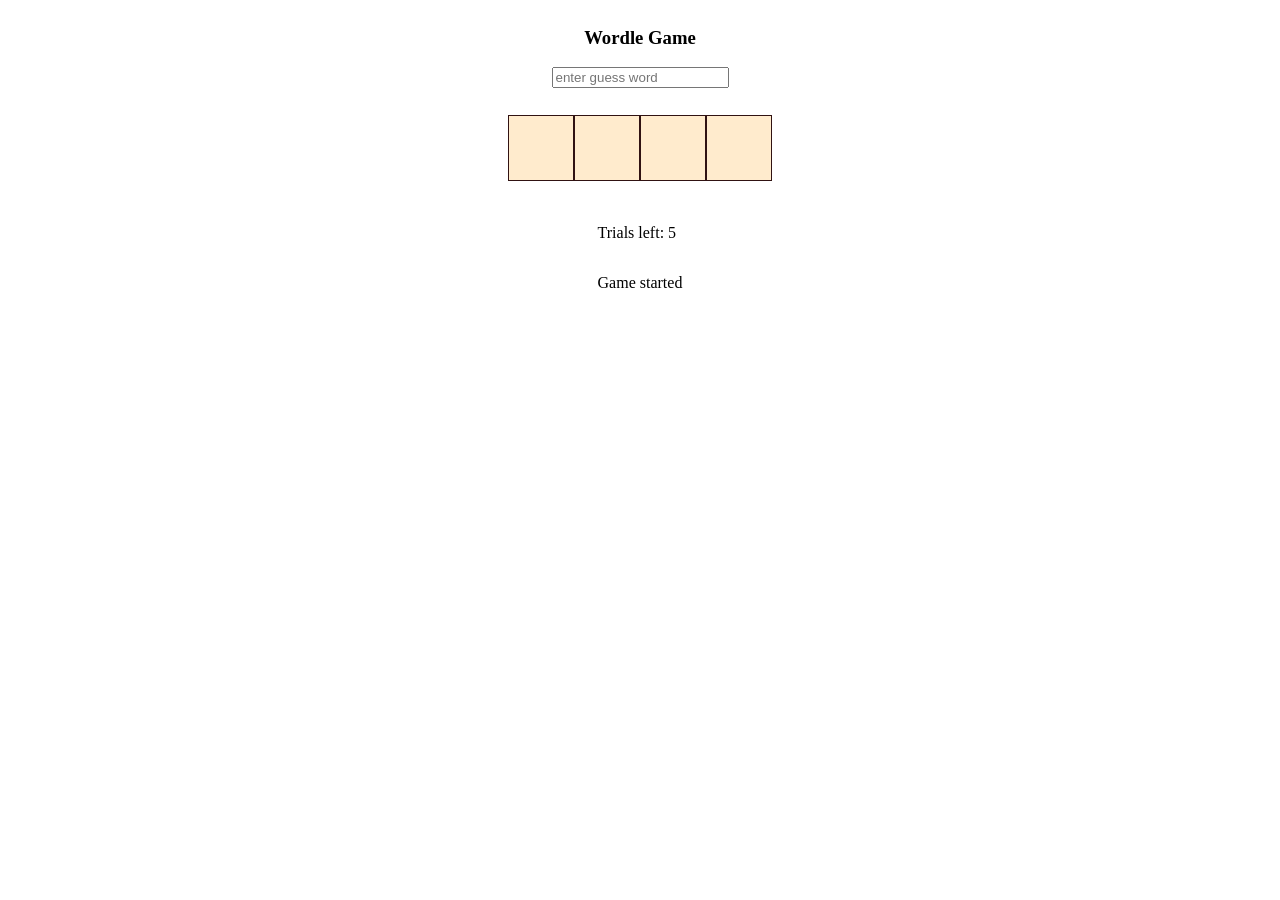
<file: HW-16/index.html>
<!DOCTYPE html>
<html lang="en">
<head>
    <meta charset="UTF-8">
    <meta http-equiv="X-UA-Compatible" content="IE=edge">
    <meta name="viewport" content="width=device-width, initial-scale=1.0">
    <title>Wordle</title>
    <link rel="stylesheet" href="styles/wordle.css">
</head>
<body>
    <header>
        <h3 class="logo">Wordle Game</h3>
    </header>

    <input class="guess-input" type="text" onchange="onChange()" placeholder="enter guess word">

     <section class="guess-letters">

     </section>
     <section class="game-status">
     <p class="trials-remainder"></p>
     <p class="game-result"></p>
     <button class="play-again" onclick="startGame()" onmouseenter="makeBodyGreen()" onmouseleave="makeBodyRed()" >Play again</button>
    </section>
    <script src="src/wordle.js"></script>

</body>
</html>
</file>
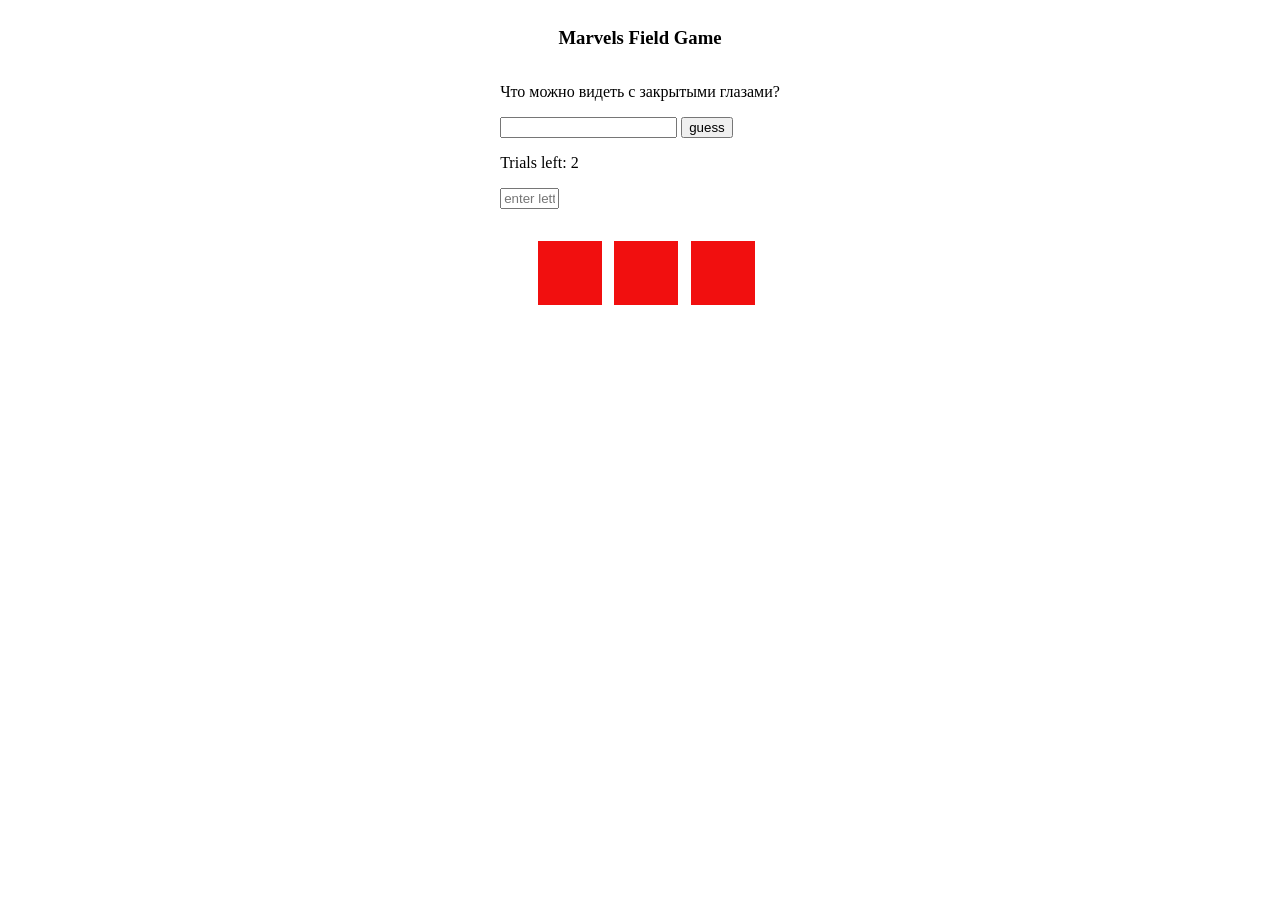
<file: HW-17/index.html>
<!DOCTYPE html>
<html lang="en">
<head>
    <meta charset="UTF-8">
    <meta http-equiv="X-UA-Compatible" content="IE=edge">
    <meta name="viewport" content="width=device-width, initial-scale=1.0">
    <title>marvels-field</title>
    <link rel="stylesheet" href="styles/marvels.css">
</head>
<body>
    <header>
        <h3 class="logo">Marvels Field Game</h3>
    </header>

    <section class="field">
        <p id="question"></p>
        <input type="text" onchange="checkWord()" id="word-input">
        <button id="guess-button" onclick="takeChance()">guess</button>
        
        <p id="letters-remained">Trials left will appear here...</p>

        <input type="text" minlength="1" maxlength="1" onchange="processLetter()" id="letter-input" placeholder="enter letter">
    </section>

    <p></p>
    <section class="letters">
    </section>

    <section class="result">
        <p id="result-message"></p>
        <button onclick="startGame()" id="play-again">play again</button>
    </section>
    <script src="src/marvels.js"></script>
</body>
</html>
</file>
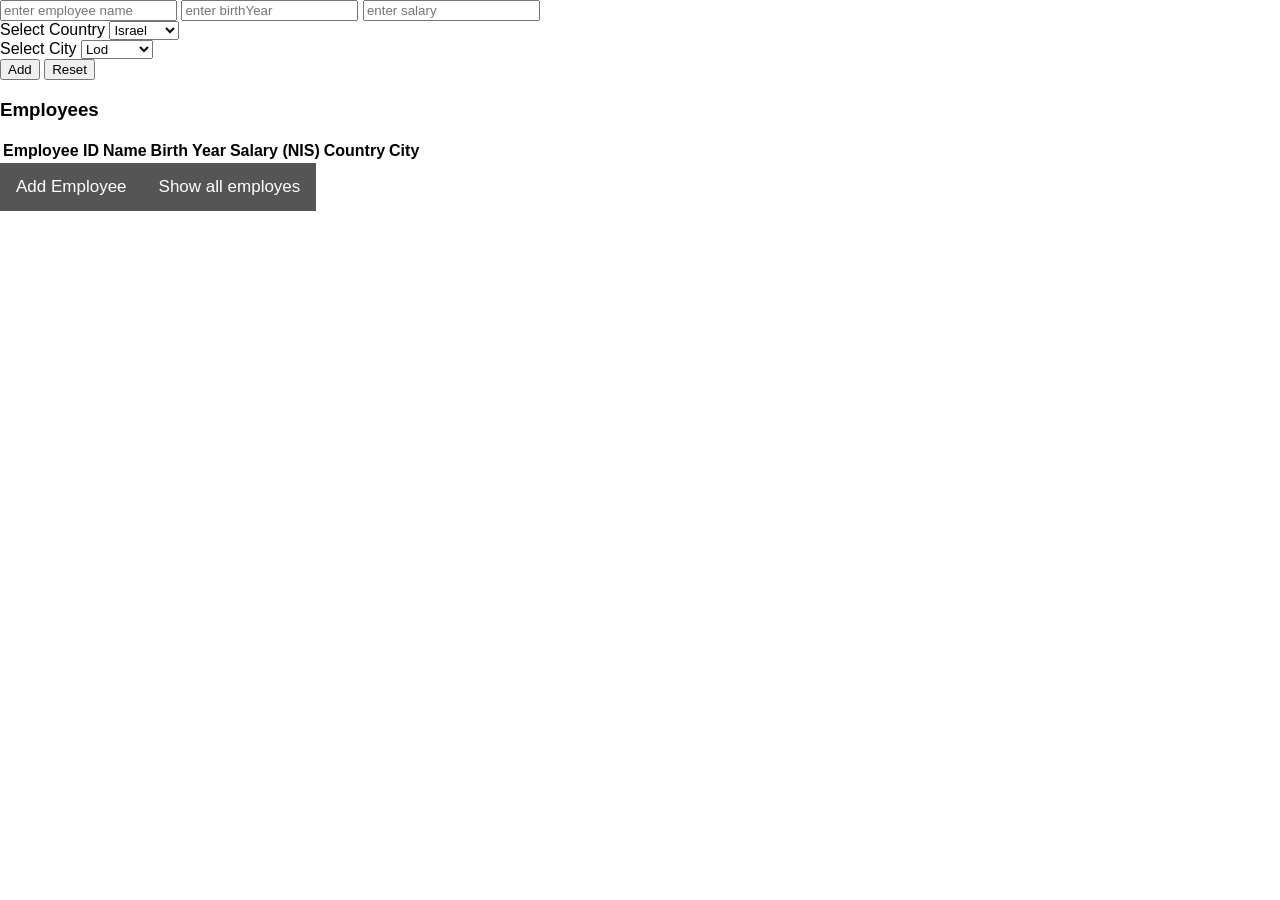
<file: HW-23/index.html>
<!DOCTYPE html>
<html lang="en">

<head>
    <meta charset="UTF-8">
    <meta http-equiv="X-UA-Compatible" content="IE=edge">
    <meta name="viewport" content="width=device-width, initial-scale=1.0">
    <title>Company HW-23</title>
    <link rel="stylesheet" href="styles/employees.css">
</head>

<body>

    <section class="sheets" id="all-sheets-sections">
    </section>
    

    <!--<section class="form-sec" id="form-section">
        
    </section>
    <section class="table-sec" id="table-section">
        
    </section>

-->
    <script src="src/main.js" type="module"></script>

</body>

</html>
</file>
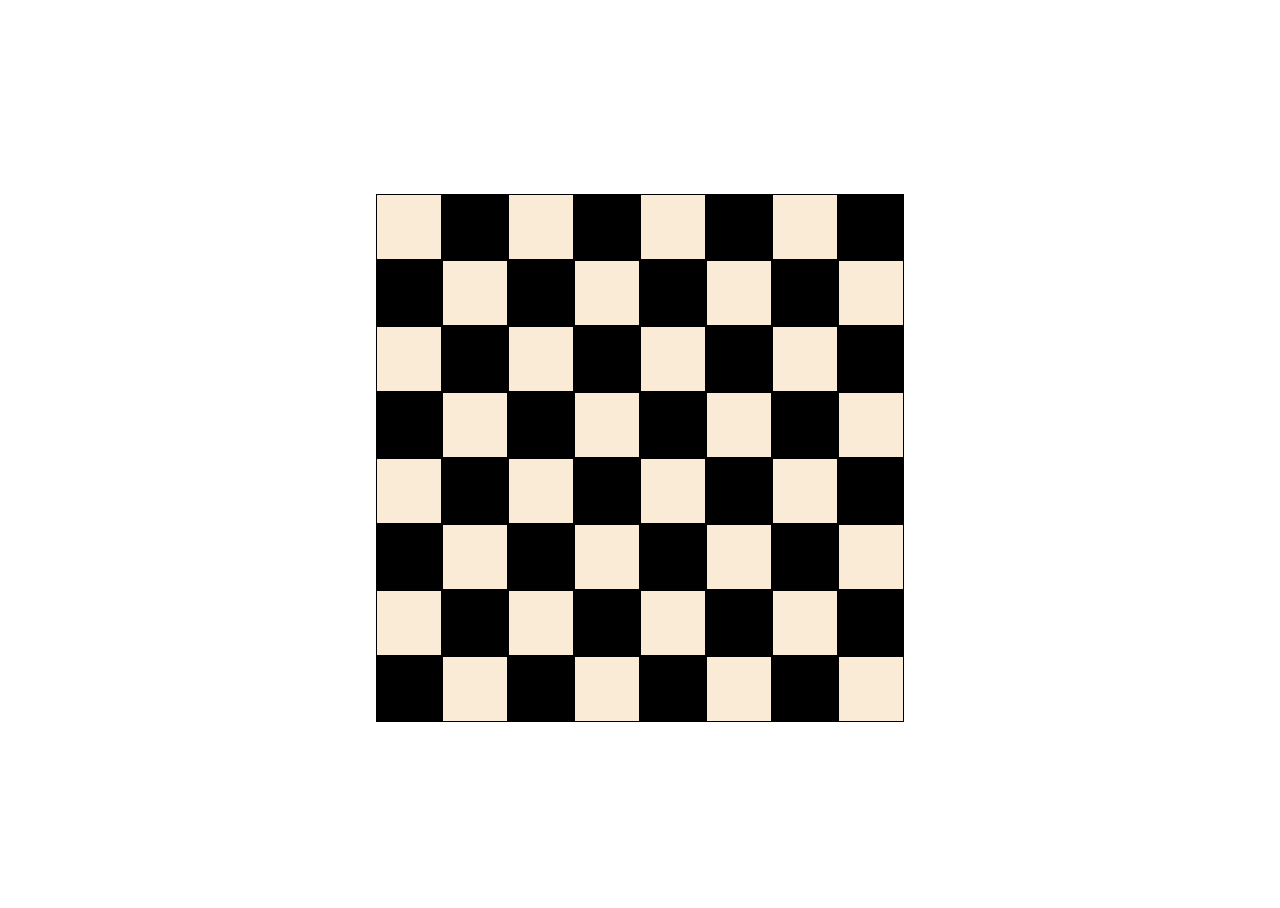
<file: HW-4/index.html>
<!DOCTYPE html>
<html lang="en">
<head>
    <meta charset="UTF-8">
    <link rel="stylesheet" href="styles/chess.css">
    <title>Chess Board</title>
</head>
<body>
    <main class="board-class">
    <section class="row-class">
        <div class="cell-class"> </div>
        <div class="cellBlack-class"> </div>
        <div class="cell-class"> </div>
        <div class="cellBlack-class"> </div>
        <div class="cell-class"> </div>
        <div class="cellBlack-class"> </div>
        <div class="cell-class"> </div>
        <div class="cellBlack-class"> </div>
    </section>
    <section class="rowEven-class">
        <div class="cell-class"> </div>
        <div class="cellBlack-class"> </div>
        <div class="cell-class"> </div>
        <div class="cellBlack-class"> </div>
        <div class="cell-class"> </div>
        <div class="cellBlack-class"> </div>
        <div class="cell-class"> </div>
        <div class="cellBlack-class"> </div>
    </section>
    <section class="row-class">
        <div class="cell-class"> </div>
        <div class="cellBlack-class"> </div>
        <div class="cell-class"> </div>
        <div class="cellBlack-class"> </div>
        <div class="cell-class"> </div>
        <div class="cellBlack-class"> </div>
        <div class="cell-class"> </div>
        <div class="cellBlack-class"> </div>
    </section>
    <section class="rowEven-class">
        <div class="cell-class"> </div>
        <div class="cellBlack-class"> </div>
        <div class="cell-class"> </div>
        <div class="cellBlack-class"> </div>
        <div class="cell-class"> </div>
        <div class="cellBlack-class"> </div>
        <div class="cell-class"> </div>
        <div class="cellBlack-class"> </div>
    </section>
    <section class="row-class">
        <div class="cell-class"> </div>
        <div class="cellBlack-class"> </div>
        <div class="cell-class"> </div>
        <div class="cellBlack-class"> </div>
        <div class="cell-class"> </div>
        <div class="cellBlack-class"> </div>
        <div class="cell-class"> </div>
        <div class="cellBlack-class"> </div>
    </section>
    <section class="rowEven-class">
        <div class="cell-class"> </div>
        <div class="cellBlack-class"> </div>
        <div class="cell-class"> </div>
        <div class="cellBlack-class"> </div>
        <div class="cell-class"> </div>
        <div class="cellBlack-class"> </div>
        <div class="cell-class"> </div>
        <div class="cellBlack-class"> </div>
    </section>
    <section class="row-class">
        <div class="cell-class"> </div>
        <div class="cellBlack-class"> </div>
        <div class="cell-class"> </div>
        <div class="cellBlack-class"> </div>
        <div class="cell-class"> </div>
        <div class="cellBlack-class"> </div>
        <div class="cell-class"> </div>
        <div class="cellBlack-class"> </div>
    </section>
    <section class="rowEven-class">
        <div class="cell-class"> </div>
        <div class="cellBlack-class"> </div>
        <div class="cell-class"> </div>
        <div class="cellBlack-class"> </div>
        <div class="cell-class"> </div>
        <div class="cellBlack-class"> </div>
        <div class="cell-class"> </div>
        <div class="cellBlack-class"> </div>
    </section>
</main>
</body>
</html>
</file>
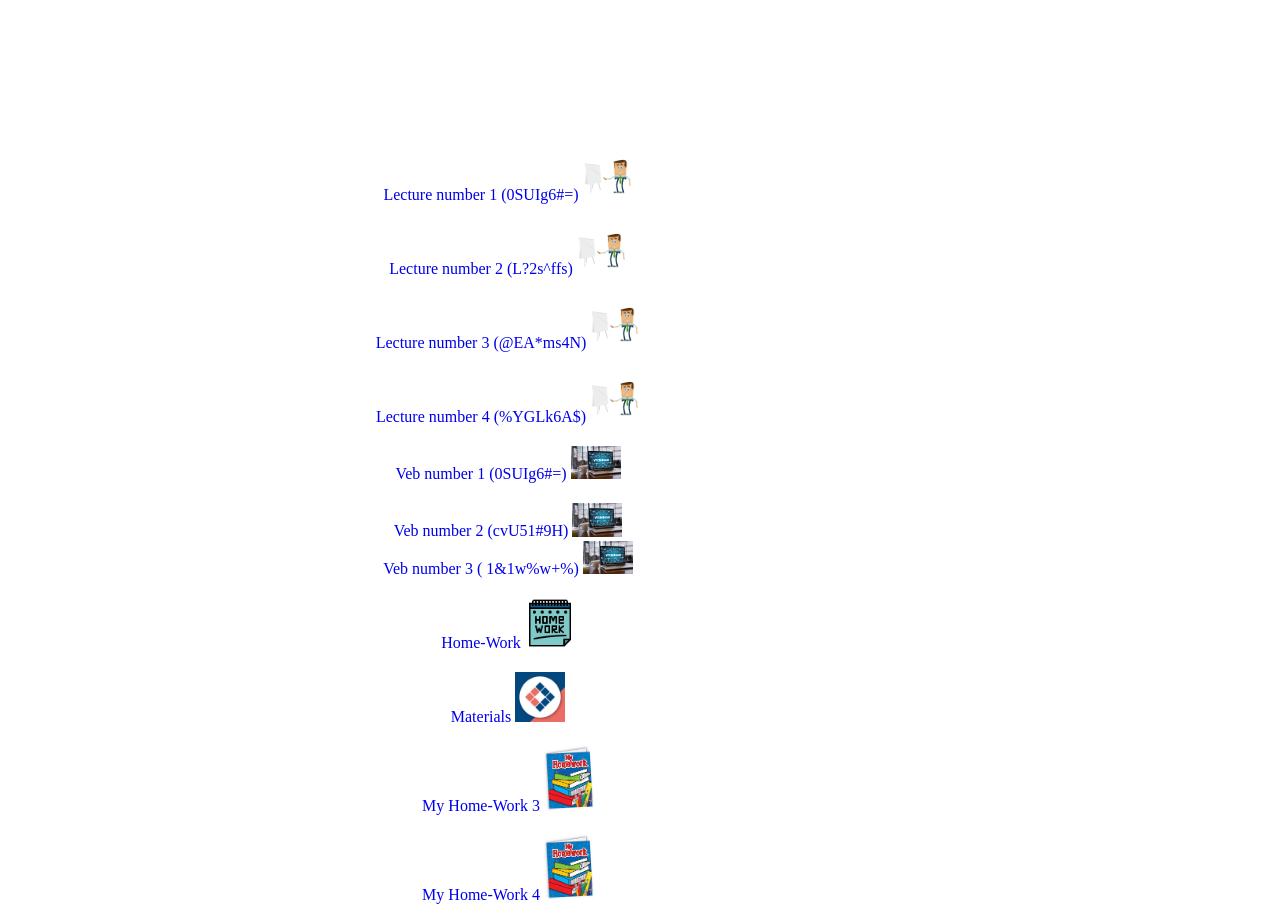
<file: HW-3/home-3.html>
<!DOCTYPE html>
<html lang="en">
<head>
    <meta charset="UTF-8">
    <meta http-equiv="X-UA-Compatible" content="IE=edge">
    <meta name="viewport" content="width=device-width, initial-scale=1.0">
    <title>Tel-Ran</title>
</head>
<body>
   <label style="text-align: center; display: block; width:100px; 
    margin-top: 150px; 
    ">
    <a
    href="https://us06web.zoom.us/rec/share/-7__cloFEJJjygwIaqefGGmj8Vg3m93nWtq_YuAflYL7DroQcy2JglltqzVk4SL3.UizMHvNyfEaIhqfU"style="text-align: center; display: block; width:1000px; 
    margin-top: 20px; text-decoration:none; " >Lecture number 1 (0SUIg6#=) 
       
      <img style="width: 50px" src="./img/lecture_img.webp"> 
   </a>
  
   <!--<label style="text-align: center; display: block; width:100px; 
   margin-top: 150px; 
   ">-->
   <a
     href="Link to today's lecture here https://us06web.zoom.us/rec/share/k2TLj-uF6MeyeAcCsrKuybQnFDpSYuD5XjMc5aSjgfDlhoCB67zWS15-WnlwfY09.6B8FPL5WCFBI_x3Y"style="text-align: center; display: block; width:1000px; 
     margin-top: 20px; text-decoration:none; " >Lecture number 2 (L?2s^ffs) 
        
        <img style="width: 50px" src="./img/lecture_img.webp">
    </a>
    <a
     href="https://us06web.zoom.us/rec/share/r2cEkD5-gdTyEO4Fjw3qaWo-hpIYeV9xUywOvZDoQ8wJDYzZ8y1F73nooLA2lSGn.8ecTrgSRRaAhUfWV"style="text-align: center; display: block; width:1000px; 
     margin-top: 20px; text-decoration:none; " >Lecture number 3 (@EA*ms4N) 
        
        <img style="width: 50px" src="./img/lecture_img.webp">
    </a>
    <a
    href="https://us06web.zoom.us/rec/share/vOyzAIGR6vsuHd5oU9OI9vadbiKdhMEPQHITDR9Rc_pPb1-NVcdvgiZ9Kd1KQrtv.bB4JE82_pdfuYtyv"style="text-align: center; display: block; width:1000px; 
    margin-top: 20px; text-decoration:none; " >Lecture number 4 (%YGLk6A$) 
       
       <img style="width: 50px" src="./img/lecture_img.webp">
    </a>
    <a
    href="https://us06web.zoom.us/rec/share/-7__cloFEJJjygwIaqefGGmj8Vg3m93nWtq_YuAflYL7DroQcy2JglltqzVk4SL3.UizMHvNyfEaIhqfU " style="text-align: center; display: block; width:1000px; 
    margin-top: 20px; text-decoration:none;">Veb number 1 (0SUIg6#=) 
   
   <img style="width: 50px" src="./img/Webinar_img.jpg">
</a>
    <a
         href="https://us06web.zoom.us/rec/share/x_bsvzSsQusU2tBgNn1OU3ffZo4Y4QLGytGPBsB61FUM2yPdZG9ZhEw4CmLuX2vY.WWTdtbAsJmXtoFX3 " style="text-align: center; display: block; width:1000px; 
         margin-top: 20px; text-decoration:none;">Veb number 2 (cvU51#9H) 
        
        <img style="width: 50px" src="./img/Webinar_img.jpg">
    </a>
    <a
    href="https://us06web.zoom.us/rec/share/x_bsvzSsQusU2tBgNn1OU3ffZo4Y4QLGytGPBsB61FUM2yPdZG9ZhEw4CmLuX2vY.WWTdtbAsJmXtoFX3 " style="text-align: center; display: block; width:1000px; 
    margin-thttps://us06web.zoom.us/rec/share/Zo6DsU79FGQvW0IYOqV6Ejt3A3za1-vIyCKcffv1I_ci3r1YTwjD6lCZGtxI2Ak.17CbJU-uxV34-ywn op: 20px; text-decoration:none;">Veb number 3 ( 1&1w%w+%) 
   
   <img style="width: 50px" src="./img/Webinar_img.jpg">
</a>
    <a href="https://docs.google.com/document/d/1BmKOF02zi3wnVMWYb1iUYiDaD22X3_SIa82k92LxcQU/edit " style="text-align: center; display: block; width:1000px; 
    margin-top: 20px; text-decoration:none; " >Home-Work   
        
        <img style="width: 50px" src="./img/2113886.png">
    </a>
    <a href="https://docs.google.com/presentation/d/1MnyAQpLU3u1Hug33iuSa7CkzcCRdvAS-Ny_y3xw2g1c/edit#slide=id.g16c1b23bbfa_0_1 "style="text-align: center; display: block; width:1000px; 
    margin-top: 20px; text-decoration:none;">Materials   
        
        <img style="width: 50px" src="./img/tel_ran_img.jpg">
    </a>
    <a href="./txt/HomeWork_3.txt " style="text-align: center; display: block; width:1000px; 
    margin-top: 20px; text-decoration:none;" >My Home-Work 3 
        
        <img style="width: 50px" src="./img/images.jpeg">
    </a>
    <a href="https://www.dropbox.com/s/5fes427ysl2lvkg/04-HW-Definition_Chessboard.docx?dl=0 " style="text-align: center; display: block; width:1000px; 
    margin-top: 20px; text-decoration:none;" >My Home-Work 4  
        
        <img style="width: 50px" src="./img/images.jpeg">
    </a>
</body>
</html>
</file>
<file: HW-16/styles/wordle.css>
body{
    display: flex;
    flex-direction: column;
    align-items: center;

} 
.guess-letters{
    margin-top: 3vh;
    display: flex;
    flex-direction: row;
}
.game-status{
    margin-top: 3vh;
    display: flex;
    flex-direction: column;
}
.play-again{
    background-color: lightblue;
  color: black;
  display: flex;
  justify-content: center;
}
.letter{
    width: 5vw;
    height: 5vw;
    background-color: blanchedalmond;
    border: 1px solid rgb(48, 18, 18);
    text-align: center;
    font-size: 2em;
}
</file>
<file: HW-17/styles/marvels.css>
body{
    display: flex;
    flex-direction: column;
    align-items: center;
}
.play-again{
    
        background-color: lightblue;
      color: black;
      display: flex;
      justify-content: center;
 
}
.letters{
display: flex;
justify-content: center;
}
.letter{
    margin-left: 1vw ;
    background-color: #f10f0f;
    color: black;
    width: 5vw;
    height: 5vw;
    font-size: 2em;
}
#letter-input{
    width: 4vw;
}
.field{
    
}
</file>
<file: HW-23/styles/employees.css>
body, html {
    height: 100%;
    margin: 0;
    font-family: Arial;
  }

.tablink-caption{
    background-color: #555;
    color: white;
    float: left;
    border: none;
    outline: none;
    cursor: pointer;
    padding: 14px 16px;
    font-size: 17px;
    width: 100%/arraySheets.length;
  }
  .tablink-caption:hover {
        background-color: #777;
      }

/*.form-sec{
    color: white;
    display: none;
    padding: 100px 20px;
    height: 100%;
}
.table-sec{
    color: white;
  display: none;
  padding: 100px 20px;
  height: 100%;
}
</file>
<file: HW-4/styles/chess.css>
.board-class{
   
   
    display:flex;
    flex-direction: column;
    background-color: antiquewhite;


}
.row-class{
    display: flex;
    flex-direction: row ;
 
}
.rowEven-class{
    display: flex;
    flex-direction: row-reverse;
    
}


.cell-class{
 
    width:5vw;
    height:5vw;
    border: solid 1px black;
}
.cellBlack-class{

    width: 5vw;
    height:5vw;
    border: solid 1px black;
    background-color: black;
}

body{
    display: flex;
    justify-content: center;
    align-items: center;
    height: 100%;
}
html {
height: 100%;
}
</file>
